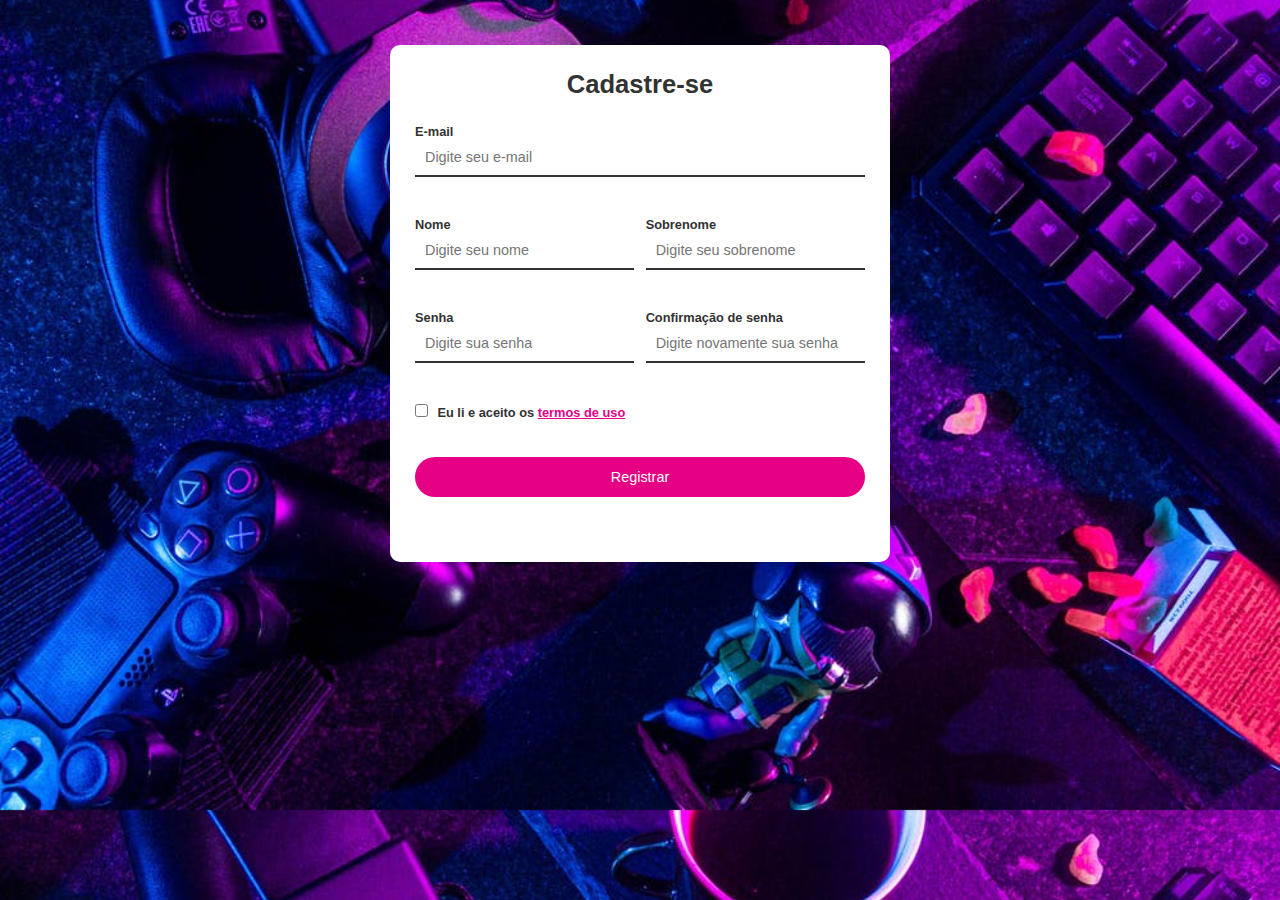
<file: index.html>
<!DOCTYPE html>
<html lang="pt-br">
<head>
  <meta charset="UTF-8">
  <meta name="viewport" content="width=device-width, initial-scale=1.0">
  <meta http-equiv="X-UA-Compatible" content="ie=edge">
  <title>Tela de Registro</title>
  <link rel="stylesheet" href="css/style.css">
</head>
<body>
  <div id="main-container">
    <h1>Cadastre-se</h1>  
    <form id="register-form" action="">
      <div class="full-box">
        <label for="email">E-mail</label>
        <input type="email" name="email" id="email" placeholder="Digite seu e-mail" data-min-length="2" data-email-validate>
      </div>
      <div class="half-box spacing">
          <label for="name">Nome</label>
          <input type="text" name="name" id="name" placeholder="Digite seu nome" data-required data-min-length="3" data-max-length="16">
      </div>
      <div class="half-box">
          <label for="lastname">Sobrenome</label>
          <input type="text" name="lastname" id="lastname" placeholder="Digite seu sobrenome" data-required data-only-letters>
      </div>
      <div class="half-box spacing">
        <label for="lastname">Senha</label>
        <input type="password" name="password" id="password" placeholder="Digite sua senha" data-password-validate data-required>
      </div>
      <div class="half-box">
        <label for="passconfirmation">Confirmação de senha</label>
        <input type="password" name="passconfirmation" id="passwordconfirmation" placeholder="Digite novamente sua senha" data-equal="password">
      </div>
      <div>
        <input type="checkbox" name="agreement" id="agreement">
        <label for="agreement" id="agreement-label">Eu li e aceito os <a href="term.html" target="_blank">termos de uso</a></label>
      </div>
      <div class="full-box">
        <input id="btn-submit" type="submit" value="Registrar">
        <label for="btn-submit" id="btn-submit-label"><a href="term.html" target="_blank"></a></label>
      </div>
    </form>
  </div>
  <p class="error-validation template"></p>
  <script src="js/script.js"></script>
</body>
</html>
</file>
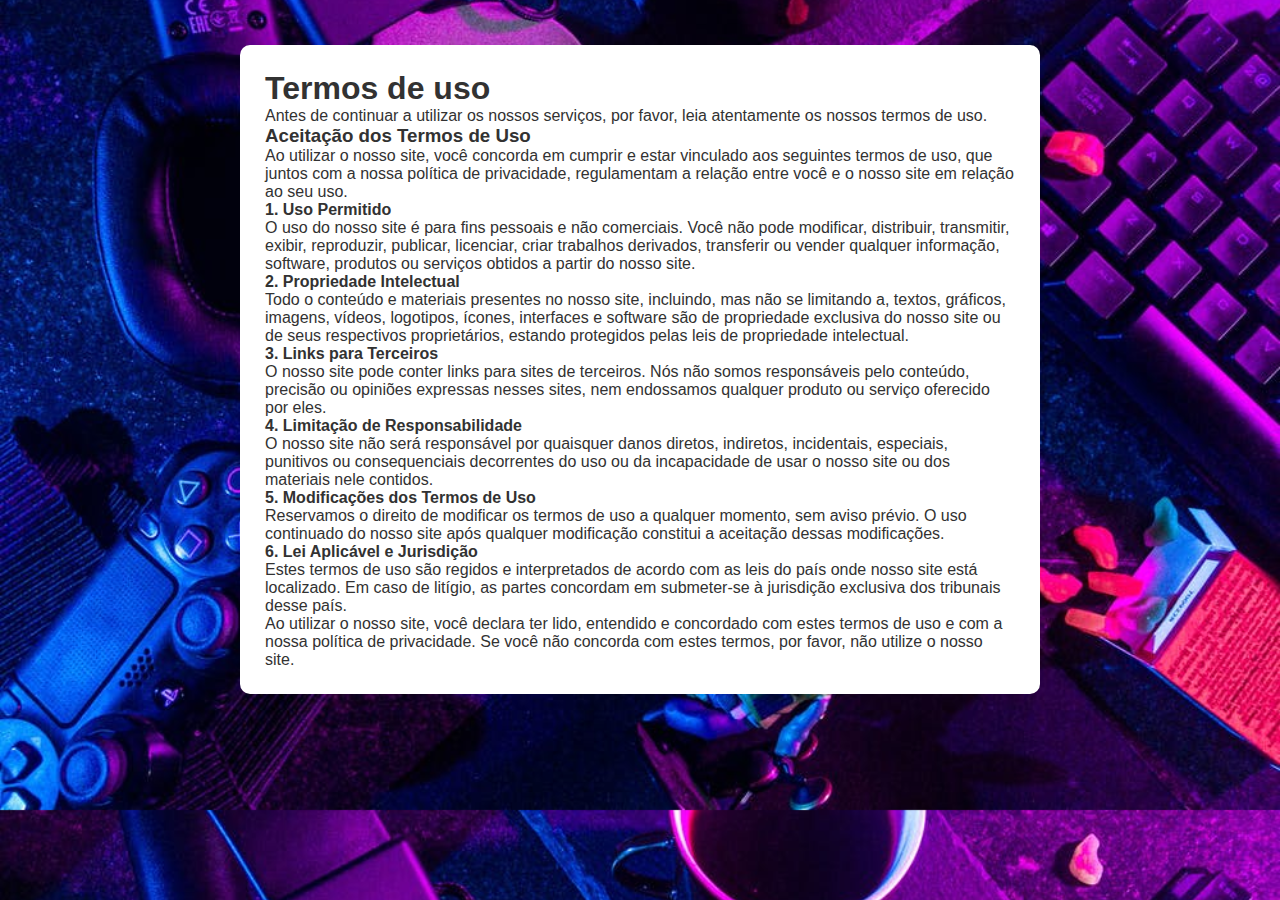
<file: term.html>
<!DOCTYPE html>
<html lang="pt-br">
<head>
    <meta charset="UTF-8">
    <meta http-equiv="X-UA-Compatible" content="IE=edge">
    <meta name="viewport" content="width=device-width, initial-scale=1.0">
    <link rel="stylesheet" href="css/style.css">
    <title>Temos de uso</title>
</head>
<body>
    <div id="main-term">
    <h1>Termos de uso</h1>
    <p>Antes de continuar a utilizar os nossos serviços, por favor, leia atentamente os nossos termos de uso. <br>

        <h3>Aceitação dos Termos de Uso</h3>
        Ao utilizar o nosso site, você concorda em cumprir e estar vinculado aos seguintes termos de uso, que juntos com a nossa política de privacidade, regulamentam a relação entre você e o nosso site em relação ao seu uso.
        <br>
        <strong>1. Uso Permitido</strong><br>
        O uso do nosso site é para fins pessoais e não comerciais. Você não pode modificar, distribuir, transmitir, exibir, reproduzir, publicar, licenciar, criar trabalhos derivados, transferir ou vender qualquer informação, software, produtos ou serviços obtidos a partir do nosso site.
        <br>
        <strong>2. Propriedade Intelectual</strong><br>
        Todo o conteúdo e materiais presentes no nosso site, incluindo, mas não se limitando a, textos, gráficos, imagens, vídeos, logotipos, ícones, interfaces e software são de propriedade exclusiva do nosso site ou de seus respectivos proprietários, estando protegidos pelas leis de propriedade intelectual.
        <br>
        <strong>3. Links para Terceiros</strong><br>
        O nosso site pode conter links para sites de terceiros. Nós não somos responsáveis pelo conteúdo, precisão ou opiniões expressas nesses sites, nem endossamos qualquer produto ou serviço oferecido por eles.
        <br>
        <strong>4. Limitação de Responsabilidade</strong><br>
        O nosso site não será responsável por quaisquer danos diretos, indiretos, incidentais, especiais, punitivos ou consequenciais decorrentes do uso ou da incapacidade de usar o nosso site ou dos materiais nele contidos.
        <br>
        <strong>5. Modificações dos Termos de Uso</strong><br>
        Reservamos o direito de modificar os termos de uso a qualquer momento, sem aviso prévio. O uso continuado do nosso site após qualquer modificação constitui a aceitação dessas modificações.
        <br>
        <strong> 6. Lei Aplicável e Jurisdição</strong><br>
        Estes termos de uso são regidos e interpretados de acordo com as leis do país onde nosso site está localizado. Em caso de litígio, as partes concordam em submeter-se à jurisdição exclusiva dos tribunais desse país.
        <br>
        Ao utilizar o nosso site, você declara ter lido, entendido e concordado com estes termos de uso e com a nossa política de privacidade. Se você não concorda com estes termos, por favor, não utilize o nosso site.</p>
    </div>
</body>
</html>
</file>
<file: css/style.css>
/* geral */
* {
    margin: 0;
    padding: 0;
    box-sizing: border-box;
    font-family: Helvetica, sans-serif;
    color: #323232;
    border: none;
  }
  
  input, label {
    display: block;
    outline: none;
    width: 100%;
  }
  
  a {
    color: #E60084; /* Cor que vai ficar o link */
  }
  
  body {
    padding-top: 5vh; /*view height -> 5% da tela */
    background-image: url('../img/img-02.jpeg'); /* incluir a imagem no fundo */
    background-size: cover; /* Centralizar a imagem e deixar ela do tamanho da tela*/
    background-position-y: -150px;
  }
  
  /* form */
  #main-container {
    width: 500px; /* Delimitando a largura do formulario na tela */
    margin-left: auto; 
    margin-right: auto; /* Centralizar na horizontal */
    background-color: #FFF; /* Cor de fundo do formulario */
    border-radius: 10px; /* Aredondamento das bordas dos cantos */ 
    padding: 25px; /* espaçamento interno do formulario */
}

  
  #main-container h1 {
    text-align: center; /* Alinhar ao centro */
    margin-bottom: 25px; /* Afasta do formulario em 25 pixel */
    font-size: 1.6rem; /* Adaptada ao elemento root */
  }
  
  form {
    display: flex;
    flex-wrap: wrap; /* Alinhar os elementos dependendo da configuração */
    justify-content: space-between; /* Quando o elemento tiver a metado da largura da tela, ele da um pequeno espaçamento */
  }
  
  .full-box {
    flex: 1 1 100%; /* Define como um ítem será posicionado para no espaço disponível dentro de seu container */
    position: relative; /* É provavel que tenha um elemento com posição absoluta e já estou me preparando para ele ser a referencia desse elemento com posição absoluta */ 
  }
  
  .half-box {
    flex: 1 1 45%;
    position: relative;
  }
  
  .spacing {
    margin-right: 2.5%;
  }
  
  label {
    font-weight: bold;
    font-size: .8rem;
  }
  
  input {
    border-bottom: 2px solid #323232;
    padding: 10px;
    font-size: .9rem;
    margin-bottom: 40px;
  }
  
  input:focus {
    border-color: #E60084;
  }
  
  input[type="submit"] {
    background-color: #E60084;
    color: #FFF;
    border: none;
    border-radius: 20px;
    height: 40px;
    cursor: pointer;
  }
  
  #agreement {
    margin-right: 5px; /* Espeçamento para descolar um pouco o texto */
  }
  
  #agreement, #agreement-label {
    display: inline-block;
    width: auto;
  }
  
  .error-validation {
    color: #ff1a1a;
    position: absolute;
    top: 57px;
    font-size: 12px;
  }
  
  .template {
    display: none;
  }

  #main-term {
    width: 800px; 
    margin-left: auto; 
    margin-right: auto; 
    background-color: #FFF; 
    border-radius: 10px; 
    padding: 25px; 
}
</file>
